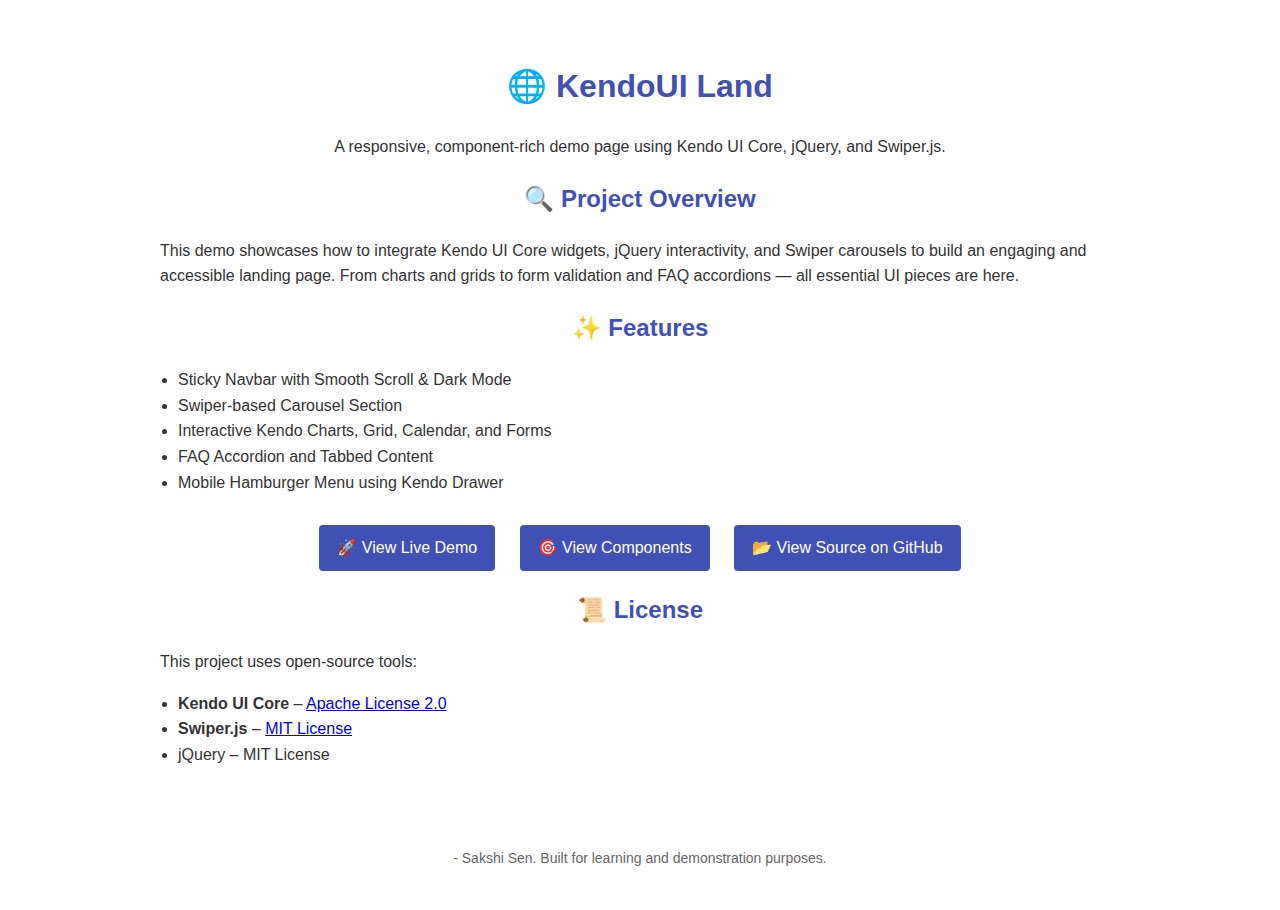
<file: index.html>
<!DOCTYPE html>
<html lang="en">
<head>
  <meta charset="UTF-8" />
  <meta name="viewport" content="width=device-width, initial-scale=1.0" />
  <title>KendoUI Land – Documentation</title>
  <link rel="stylesheet" href="https://kendo.cdn.telerik.com/themes/11.0.2/default/default-main.css" />
  <style>
    body {
      font-family: 'Segoe UI', sans-serif;
      line-height: 1.6;
      max-width: 960px;
      margin: auto;
      padding: 40px 20px;
      color: #333;
    }

    h1, h2 {
      text-align: center;
      color: #3f51b5;
    }

    .btn {
      display: inline-block;
      padding: 10px 18px;
      margin-top: 20px;
      background: #3f51b5;
      color: white;
      text-decoration: none;
      border-radius: 4px;
    }

    .btn:hover {
      background: #283593;
    }

    footer {
      margin-top: 80px;
      text-align: center;
      font-size: 14px;
      color: #666;
    }

    ul {
      padding-left: 18px;
    }

    .links {
      margin-top: 30px;
      text-align: center;
    }

    .links a {
      margin: 0 10px;
    }
  </style>
</head>
<body>
  <h1>🌐 KendoUI Land</h1>
  <p style="text-align:center;">A responsive, component-rich demo page using Kendo UI Core, jQuery, and Swiper.js.</p>

  <h2>🔍 Project Overview</h2>
  <p>This demo showcases how to integrate Kendo UI Core widgets, jQuery interactivity, and Swiper carousels to build an engaging and accessible landing page. From charts and grids to form validation and FAQ accordions — all essential UI pieces are here.</p>

  <h2>✨ Features</h2>
  <ul>
    <li>Sticky Navbar with Smooth Scroll & Dark Mode</li>
    <li>Swiper-based Carousel Section</li>
    <li>Interactive Kendo Charts, Grid, Calendar, and Forms</li>
    <li>FAQ Accordion and Tabbed Content</li>
    <li>Mobile Hamburger Menu using Kendo Drawer</li>
  </ul>

  <div class="links">
    <a href="home.html" class="btn" target="_blank">🚀 View Live Demo</a>
    <a href="components.html" class="btn" target="_blank">🎯 View Components</a>
    <a href="https://github.com/Sakshi119/KendoUIPOC" class="btn" target="_blank">📂 View Source on GitHub</a>
  </div>

  <h2>📜 License</h2>
  <p>This project uses open-source tools:</p>
  <ul>
    <li><strong>Kendo UI Core</strong> – <a href="https://github.com/telerik/kendo-ui-core" target="_blank">Apache License 2.0</a></li>
    <li><strong>Swiper.js</strong> – <a href="https://swiperjs.com/" target="_blank">MIT License</a></li>
    <li>jQuery – MIT License</li>
  </ul>

  <footer>
    - Sakshi Sen. Built for learning and demonstration purposes.
  </footer>
</body>
</html>
</file>
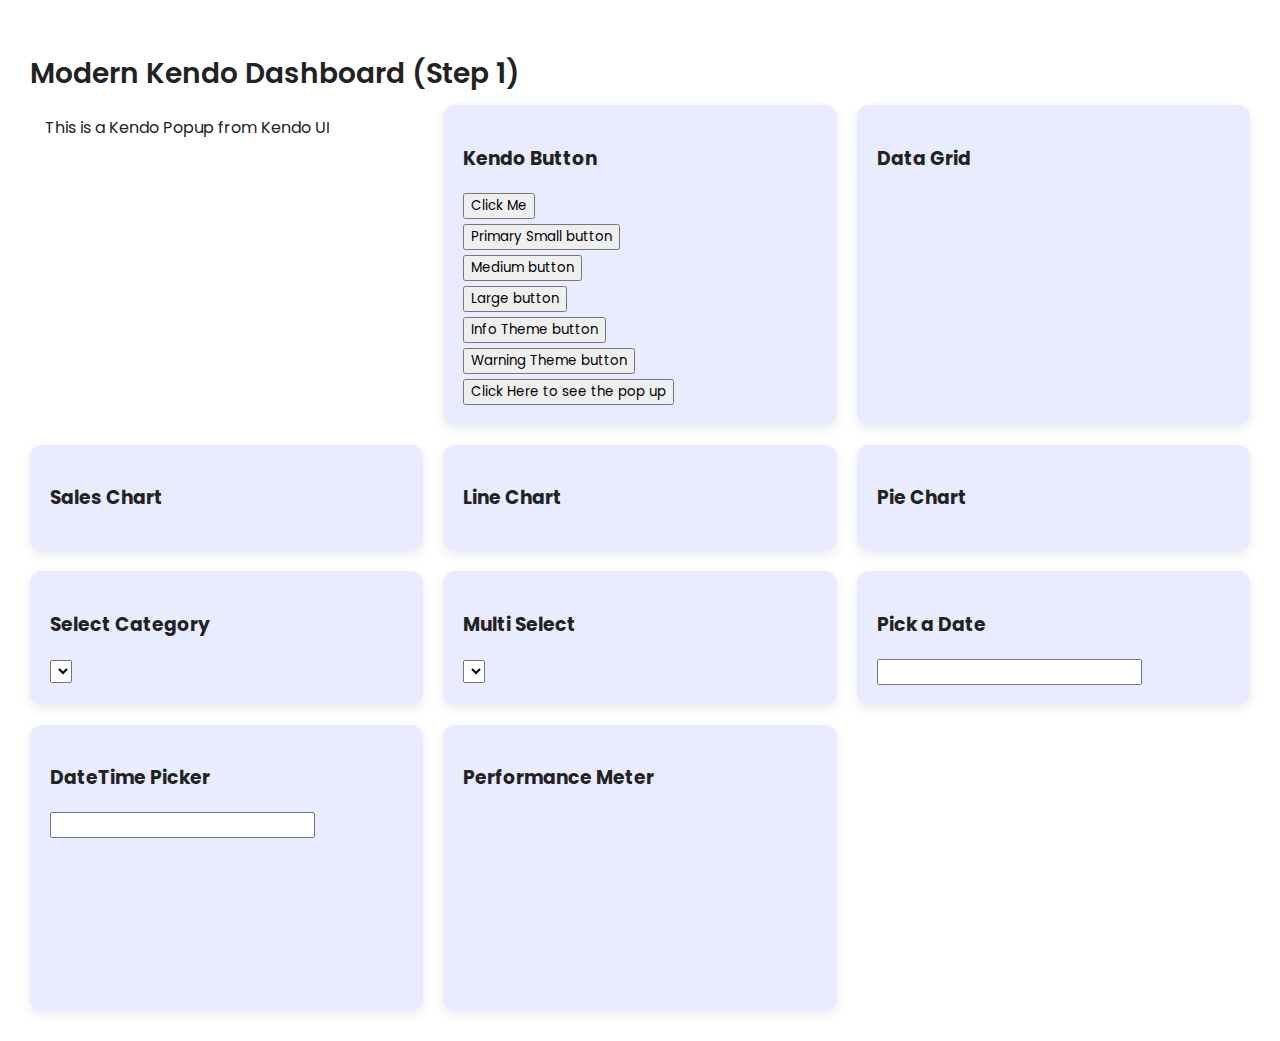
<file: components.html>
<!DOCTYPE html>
<html>

<head>
    <meta charset="UTF-8">
    <title>Kendo Dashboard</title>

    <!-- Kendo UI Core CSS -->
    <link href="https://kendo.cdn.telerik.com/themes/11.0.2/default/default-main.css" rel="stylesheet" />

    <!-- jQuery -->
    <script src="https://code.jquery.com/jquery-3.7.1.min.js"></script>

    <!-- Kendo UI Core JS -->
    <script src="https://kendo.cdn.telerik.com/2024.1.319/js/kendo.all.min.js"></script>

    <link rel="stylesheet" href="style.css">
    <link rel="stylesheet" href="home.css">

</head>

<body>
    <h2>Modern Kendo Dashboard (Step 1)</h2>

    <div class="dashboard">

        <div id="popup">This is a Kendo Popup from Kendo UI</div>

        <!-- Button Card -->
        <div class="card">
            <h3>Kendo Button</h3>
            <button id="myButton">Click Me</button><br>
            <button class="k-button k-button-sm" id="primary-sm">Primary Small button</button><br>
            <button class="k-button k-button-md " id="secondary-md">Medium button</button><br>
            <button class="k-button k-button-lg " id="tertiary-lg">Large button</button><br>
            <button class="k-button k-button-lg " id="info-btn">Info Theme button</button><br>
            <button class="k-button k-button-lg " id="warning-btn">Warning Theme button</button><br>
            <button class="k-button k-button-lg " id="pop-up-btn">Click Here to see the pop up</button><br> 
        </div>

        <!-- Grid Card -->
        <div class="card">
            <h3>Data Grid</h3>
            <div id="myGrid"></div>
        </div>

        <!-- Chart Card -->
        <div class="card">
            <h3>Sales Chart</h3>
            <div id="myChart"></div>
        </div>

        <!-- line chart -->
        <div class="card">
            <h3>Line Chart</h3>
            <div id="chart"></div>
        </div>

        <!-- pie chart  -->
        <div class="card">
            <h3>Pie Chart</h3>
            <div id="pieChart"></div>
        </div>

        <!-- Dropdown Card -->
        <div class="card">
            <h3>Select Category</h3>
            <select id="categorySelector"></select>
        </div>

        <!-- multiselect  -->
        <div class="card">
            <h3>Multi Select</h3>
            <select id="products"></select>
        </div>

        <!-- Date Picker -->
        <div class="card">
            <h3>Pick a Date</h3>
            <input id="datePicker" />
        </div>

        <div class="card">
            <h3>DateTime Picker</h3>
            <input id="datetimepicker" />
        </div>


        <!-- Radial Gauge -->
        <div class="card">
            <h3>Performance Meter</h3>
            <div id="radialGauge" style="height: 180px;"></div>
        </div>

    </div>

    <script type="text/javascript" src="components.js"></script>
</body>

</html>
</file>
<file: style.css>
* {
      box-sizing: border-box;
    }

    body {
      font-family: "Segoe UI", sans-serif;
      background-color: #f5f7fa;
      padding: 30px;
      margin: 0;
    }

    h2 {
      font-weight: 600;
      margin-bottom: 10px;
    }

    .dashboard {
      display: grid;
      grid-template-columns: repeat(auto-fit, minmax(320px, 1fr));
      gap: 20px;
    }

    .card {
      background: #fff;
      padding: 20px;
      border-radius: 12px;
      box-shadow: 0 4px 12px rgba(0, 0, 0, 0.08);
    }
</file>
<file: home.css>
@import url('https://fonts.googleapis.com/css2?family=Poppins:ital,wght@0,100;0,200;0,300;0,400;0,500;0,600;0,700;0,800;0,900;1,100;1,200;1,300;1,400;1,500;1,600;1,700;1,800;1,900&display=swap');

* {
    box-sizing: border-box;
    font-family: "Poppins", sans-serif;
}

:root {
    --bg: #ffffff;
    --text: #222;
    --card-bg: #ffffff;
}

[data-theme='dark'] {
    --bg: #121212;
    --text: #f0f0f0;
    --card-bg: #1e1e1e;
}

body {
    background-color: var(--bg);
    color: var(--text);
    transition: background 0.3s, color 0.3s;
    margin: 0;
    overflow-x: hidden;
    /* overflow: hidden; */
}

header {
    background: #3f51b5;
    color: white;
    text-align: center;
    /* padding: 60px 20px; */
}

.toggle-btn {
    border: none;
    font-size: 30px;
    margin-top: 0 !important;
}

.card,
.feature-box,
.subscribe {
    background-color: #e9ebff;
    transition: background 0.3s;
}

button#subscribeBtn {
    padding: 10px !important;
}

header h1 {
    font-size: 3em;
    margin-bottom: 10px;
    color: #fff;

}

header p {
    font-size: 1.2em;
    margin-bottom: 30px;
    color: #fff;

}

.hero-button {
    font-size: 1.1em;
}

section {
    padding: 40px 20px;
    max-width: 1200px;
    margin: auto;
}

h2 {
    font-size: 28px;
}

.features {
    display: grid;
    grid-template-columns: repeat(auto-fit, minmax(250px, 1fr));
    gap: 30px;
}


.feature-box {
    background: white;
    padding: 20px;
    border-radius: 12px;
    box-shadow: 0 4px 10px rgba(0, 0, 0, 0.08);
    text-align: center;
}

.feature-box h4 {
    margin-top: 15px;
}

[data-theme='dark'] .feature-box h4,
[data-theme='dark'] .feature-box p,
[data-theme='dark'] .subscribe {
    color: #222;
}


.product-preview {
    display: flex;
    flex-wrap: wrap;
    align-items: center;
    flex-direction: row;
    gap: 30px;
    overflow: hidden;
}

.product-preview img {
    max-width: 400px;
    border-radius: 10px;
}

/* chart */

.chart-demo-container {
    display: flex;
    flex-wrap: wrap;
    justify-content: center;
    gap: 30px;
    max-width: 1000px;
    margin: 0 auto;
    padding: 24px;
}

.chart-box {
    flex: 1 1 300px;
    padding: 16px;
    border: 1px solid #ccc;
    border-radius: 12px;
    background: #fafafa;
}

.chart {
    height: 280px;
    width: 100%;
}

/* search */
.search-bar-wrapper input {
    width: 100% !important;
    border: none;
}

#faqAccordion>div {
    display: none;
}

.search-bar-wrapper input {
    border-radius: 8px;
    border: 1px solid #d0d0f5;
    max-width: 100% !important;
    background: #e9ebff;
}

.search-bar-wrapper {
    padding: 40px 0 20px;
}

.k-autocomplete {
    width: 280px;
    margin: auto;
}

.subscribe {
    background: #e9ebff;
    padding: 40px;
    border-radius: 10px;
    text-align: center;
    display: flex;
    flex-direction: column;
    align-items: center;
}

.error {
    text-align: left;
    margin-top: 10px !important;
    position: relative;
}

footer {
    text-align: center;
    padding: 30px;
    background: #3f51b5;
    color: white;
}

.subscribe .k-input {
    width: 200px;
}

.k-grid-pager {
    margin: auto;
    width: 100%;
}

.k-pager-numbers-wrap {
    width: 100%;
    justify-content: space-around;
}

.calendars-forms {
    display: flex;
    flex-direction: column;
    justify-content: space-between;
}



.main-nav {
    position: sticky;
    top: 0;
    background: #ffffff;
    box-shadow: 0 2px 8px rgba(0, 0, 0, 0.05);
    z-index: 999;
    padding: 10px 20px;
    display: flex;
    justify-content: space-between;
    align-items: center;
}

.main-nav ul {
    list-style: none;
    display: flex;
    gap: 30px;
    justify-content: center;
    margin: 0;
    padding: 0;
    align-items: center;
}

.main-nav a {
    text-decoration: none;
    font-weight: 600;
    color: #3f51b5;
    padding: 8px 12px;
    border-radius: 6px;
    transition: background 0.2s;

}

.main-nav a:hover {
    background: #f1f3f7;
}

.main-nav .dropdown {
    position: relative;
}

/* Mega Menu */
.mega-menu {
    display: none;
    position: absolute;
    top: 100%;
    right: 0;
    background: #fff;
    border-radius: 10px;
    padding: 25px 30px;
    min-width: 400px;
    box-shadow: 0 8px 24px rgb(0 0 0 / 16%);
    z-index: 999;
    flex-direction: column;
    align-items: flex-start;
}

.dropdown:hover .mega-menu {
    display: flex;
}

/* Titles in Mega Menu */
.mega-menu h4 {
    font-size: 1.1em;
    margin-bottom: 12px;
    color: #3f51b5;
    border-bottom: 1px solid #eee;
    padding-bottom: 6px;
}

/* Links inside Mega Menu */
.mega-menu ul {
    list-style: none;
    padding: 0;
    margin: 0;
}

.mega-menu li {
    margin-bottom: 8px;
}

.mega-menu a {
    text-decoration: none;
    font-size: 0.95em;
    color: #333;
    transition: color 0.2s ease;
}

.mega-menu a:hover {
    color: #3f51b5;
}



/* .product-preview {
    display: flex;
    flex-wrap: wrap;
    align-items: center;
    gap: 30px;
    flex-direction: row;
} */

.product-preview .product-info {
    width: 50%;

}


.main-nav a.active {
    background: #3f51b5;
    color: white;
}

.logo-grp {
    font-size: 30px;
}



/* -------cards---------- */
.card-wrapper {
    display: flex;
    flex-wrap: wrap;
    width: 100%;
    gap: 20px;
}

.k-card {
    box-shadow: 0 2px 8px rgba(0, 0, 0, 0.15);
    width: 100%;
    border-radius: 8px;
    overflow: hidden;
    background-color: #fff;
    transition: transform 0.3s ease;
}

/* .k-card:hover {
  transform: translateY(-5px);
} */

.k-card-img {
    width: 100%;
    height: auto;
    display: block;
}

.k-card-body {
    padding: 16px;
}

.k-card-title {
    font-size: 20px;
    font-weight: bold;
    margin-bottom: 8px;
}

.k-card-text {
    font-size: 16px;
    color: #666;
}

.k-card-footer {
    padding: 16px;
    text-align: right;
    border-top: 1px solid #eee;
}


.ham-menu {
    display: none;
    cursor: pointer;
    width: 24px;
    position: relative;
}

.ham-menu span {
    display: block;
    width: 25px;
    height: 2px;
    background-color: #121212;
    margin: 3px 0;
    transition: all 0.3s ease-in-out;
}

.ham-menu.active span:nth-child(1) {
    width: 25px;
    transform: rotate(45deg) translate(5px, 6px);
}

.ham-menu.active span:nth-child(2) {
    opacity: 0;
}

.ham-menu.active span:nth-child(3) {
    width: 25px;
    transform: rotate(-45deg) translate(6px, -7px);
}


.swiper-section {
    width: 100%;
}

/* .cards-swiper{
    overflow: visible !important;
} */


/* swiper */
#scrollView {
    width: 100vw;
    overflow: hidden;
    /* width: 100%;
    max-width: 1200px; */
    height: 515px;
    margin: 0 auto;
    border: none;
}

.k-scrollview-wrap,
.k-scrollview-content,
.scrollSlide {
    width: 100%;
    height: 100%;
}

.scrollSlide {
    width: 100vw;
    /* width: 100%; */
    height: 100%;
    background: #eef1f5;
    display: flex;
    flex-shrink: 0;
    flex-direction: column;
    justify-content: center;
    align-items: center;
    /* background-color: #3f51b5; */
    background: url('hero-bg.jpg');
    background-repeat: no-repeat;
    background-position: center;
    background-size: cover;
    background-attachment: fixed;

}

.slide2 {
    background: url('slide2-Bg.jpg');
    background-repeat: no-repeat;
    background-position: center;
    background-size: cover;
    background-attachment: fixed;
    /* background-color: #3f51b5; */
}

.slide3 {
    background: url('slide3-Bg.jpg');
    background-repeat: no-repeat;
    background-position: center;
    background-size: cover;
    background-attachment: fixed;
    /* background-color: #3f51b5; */
}

.k-scrollview-wrap {
    width: 100%;
}

.scrollView-vertical {
    display: flex !important;
    width: 300vw;
    transition: transform 1s ease-in-out !important;
}


/* css edited by pankaj */
.k-button {
    margin-top: 5px;
}

/* reachout */
[data-theme='dark'] #reachout {
    background-color: #121212;
}

[data-theme='dark'] #reachout h2,
[data-theme='dark'] #reachout label {
    color: var(--text);
}

[data-theme='dark'] #reachout .radio-group label {
    color: var(--text);
}

#reachout {
    max-width: 100%;
    background-color: #e9ebff;
    transition: background 0.3s;
    padding: 40px 0 60px;
}

#reachout h2 {
    text-align: center;
    margin-bottom: 25px;
    font-size: 1.8em;
    color: var(--text);
}

#reachout .form-field {
    margin-bottom: 18px;
}

#reachout label {
    display: block;
    margin-bottom: 6px;
    font-weight: 500;
    color: var(--text);
}

form#reachoutForm {
    max-width: 500px;
    margin: auto;
}

#reachout input[type="text"],
#reachout input[type="email"],
#reachout input[type="tel"],
#reachout input[type="date"],
#reachout input[type="number"],
#reachout input:not([type="radio"]) {
    width: 100%;
}

#reachout .radio-group {
    display: flex;
    gap: 15px;
    margin-top: 6px;
}

#reachout .radio-group label {
    font-weight: normal;
    color: var(--text);
}

#roSubmit {
    width: 100%;
    margin-top: 15px;
    padding: 10px 0;
    font-size: 1em;
}

.k-input-inner {
    padding: 10px !important;
    border-radius: 8px;
}

.form-field label span {
    color: red;
}

/* pop up css  */
#popup {
    padding: 10px 15px;
}

[data-theme='dark'] .k-tabstrip-items .k-link {
    color: #fff;
}

[data-theme='dark'] .k-tabstrip-top>.k-tabstrip-items-wrapper .k-item.k-active .k-link {
    color: #ff6358;
}

.grid-scroll-wrapper {
    overflow-x: auto;
    /* -webkit-overflow-scrolling: touch; */
}

#kendoGridDemo {
    min-width: 700px;
}




@media(max-width: 575px) {
    .navLinks {
        position: fixed;
        top: 0;
        right: -100%;
        height: 100vh;
        width: 100%;
        background: rgba(63, 81, 181, 0.77);
        box-shadow: 0 4px 30px rgba(0, 0, 0, 0.1);
        backdrop-filter: blur(7.9px);
        flex-direction: column;
        align-items: flex-start;
        justify-content: flex-start;
        padding: 80px 24px 24px 24px;
        transition: right 0.3s ease;
        z-index: 1000;
    }

    .navLinks.active {
        right: 0;
    }

    .navLinks.active body {
        overflow: hidden;
    }

    .ham-menu.active span {
        background-color: #fff;
    }


    .navLinks ul {
        flex-direction: column;
        align-items: center;
        justify-content: flex-start;
    }

    .ham-menu {
        z-index: 1100;
        flex-direction: column;
        display: flex;
        justify-content: center;
        align-items: flex-start;
    }

    .mega-menu div li a {
        color: #000 !important;
    }

    .main-nav {
        position: relative;
    }

    .navLinks ul li {
        padding: 15px 0;

    }

    .navLinks ul li a {
        color: #fff;
        font-size: 22px;
    }

    .card-wrapper {
        justify-content: center;
    }

    .k-card {
        width: 100%;
    }

    .product-preview img {
        width: 100%;
    }

    header h1 {
        font-size: 18px;
    }

    section {
        padding: 10px !important;
    }

    header p {
        font-size: 12px;
        white-space: normal;
        word-wrap: break-word;
        max-width: 80%;
        margin-bottom: 20px;
        text-align: center;
    }

    .product-preview .product-info {
        width: 100%;
    }

    .mega-menu {
        left: 50%;
        right: auto;
        transform: translateX(-50%);
        min-width: 90vw;

    }


}


@media(min-width: 576px) and (max-width: 767px) {
    .navLinks {
        position: fixed;
        top: 0;
        right: -100%;
        height: 100vh;
        width: 100%;
        background: rgba(63, 81, 181, 0.77);
        box-shadow: 0 4px 30px rgba(0, 0, 0, 0.1);
        backdrop-filter: blur(7.9px);
        flex-direction: column;
        align-items: flex-start;
        justify-content: flex-start;
        padding: 80px 24px 24px 24px;
        transition: right 0.3s ease;
        z-index: 1000;
    }

    .navLinks.active {
        right: 0;
    }

    .navLinks.active body {
        overflow: hidden;
    }

    .ham-menu.active span {
        background-color: #fff;
    }


    .navLinks ul {
        flex-direction: column;
        align-items: center;
        justify-content: flex-start;
    }

    .ham-menu {
        z-index: 1100;
        flex-direction: column;
        display: flex;
        justify-content: center;
        align-items: flex-start;
    }

    .main-nav {
        position: relative;
    }

    .mega-menu div li a {
        color: #000 !important;
    }

    .navLinks ul li {
        padding: 15px 0;

    }

    .navLinks ul li a {
        color: #fff;
        font-size: 22px;
    }

    .card-wrapper {
        justify-content: center;
    }

    .k-card {
        width: 100%;
    }

    .product-preview img {
        width: 100%;
    }

    header h1 {
        font-size: 25px;
    }

    header p {
        font-size: 14px;
    }

    .mega-menu {
        left: 50%;
        right: auto;
        transform: translateX(-50%);
        min-width: 90vw;

    }


}

@media (min-width: 768px) and (max-width: 991px) {
    .k-card {
        width: 100%;
    }

    .main-nav a {
        font-size: 16px;
    }

    header h1 {
        font-size: 30px;
    }

    header p {
        font-size: 16px;
    }
}

@media (min-width: 992px) and (max-width: 1199px) {
    .k-card {
        width: 100%;
    }
}
</file>
